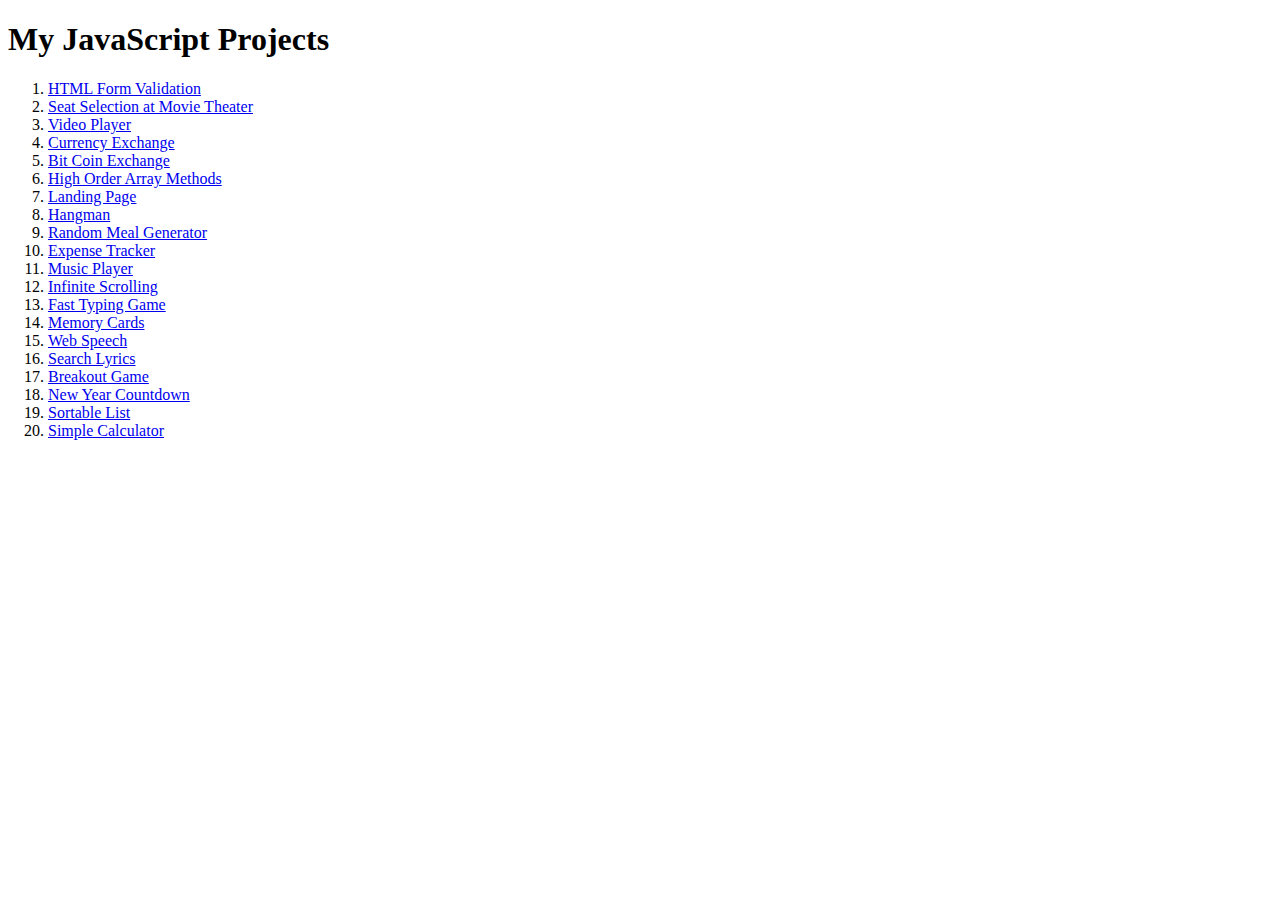
<file: index.html>
<!DOCTYPE html>
<html lang="en">
<head>
    <meta charset="UTF-8">
    <meta name="viewport" content="width=device-width, initial-scale=1.0">
    <title>JavaScript Projects</title>
</head>
<body>
    <h1>My JavaScript Projects</h1>
    <ol>
        <li><a href="/p01/index.html">HTML Form Validation</a></li>
        <li><a href="/p02/index.html">Seat Selection at Movie Theater</a></li>
        <li><a href="/p03/index.html">Video Player</a></li>
        <li><a href="/p04/index.html">Currency Exchange</a></li>
        <li><a href="/p05/index.html">Bit Coin Exchange</a></li>
        <li><a href="/p06/index.html">High Order Array Methods</a></li>
        <li><a href="/p07/index.html">Landing Page</a></li>
        <li><a href="/p08//index.html">Hangman</a></li>
        <li><a href="/p09//index.html">Random Meal Generator</a></li>
        <li><a href="/p10//index.html">Expense Tracker</a></li>
        <li><a href="/p11//index.html">Music Player</a></li>
        <li><a href="/p12//index.html">Infinite Scrolling</a></li>
        <li><a href="/p13//index.html">Fast Typing Game</a></li>
        <li><a href="/p14//index.html">Memory Cards</a></li>
        <li><a href="/p15//index.html">Web Speech</a></li>
        <li><a href="/p16//index.html">Search Lyrics</a></li>
        <li><a href="/p17//index.html">Breakout Game</a></li>
        <li><a href="/p18//index.html">New Year Countdown </a></li>
        <li><a href="/p19//index.html">Sortable List</a></li>
        <li><a href="/p20//index.html">Simple Calculator</a></li>
    </ol>
</body>
</html>
</file>
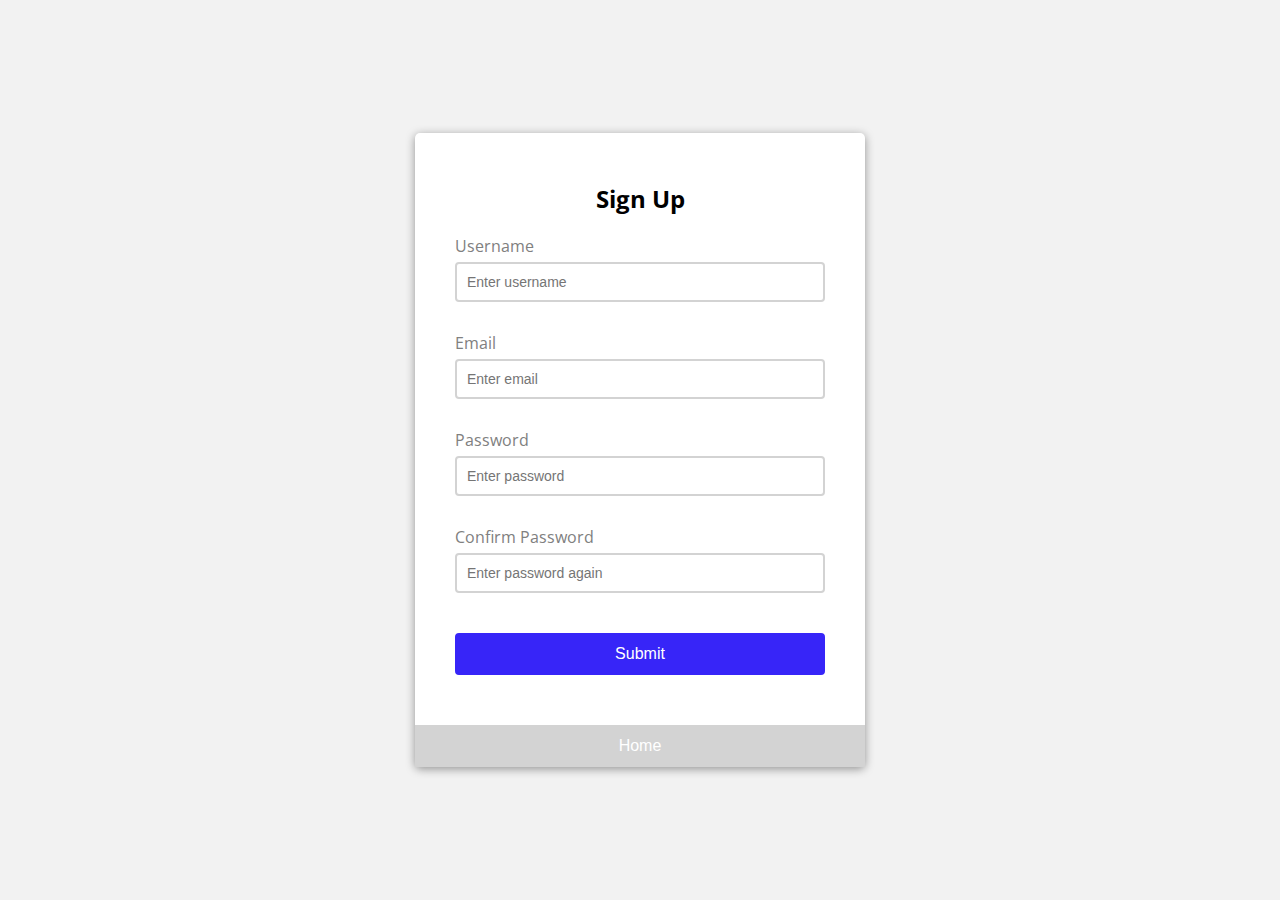
<file: p01/index.html>
<!DOCTYPE html>
<html lang="en">
<head>
    <meta charset="UTF-8">
    <meta name="viewport" content="width=device-width, initial-scale=1.0">
    <link rel="stylesheet" href="style.css">
    <title>HTML Form Validation</title>
</head>
<body>
    <div class="container">
        <form id="form" class="form">
            <h2>Sign Up</h2>
            <div class="form-control">
                <label for="username">Username</label>
                <input type="text" id="username"placeholder="Enter username">
                <small>Error Message</small>
            </div>
            <div class="form-control">
                <label for="email">Email</label>
                <input type="text" id="email"placeholder="Enter email">
                <small>Error Message</small>
            </div>
            <div class="form-control">
                <label for="password">Password</label>
                <input type="password" id="password"placeholder="Enter password">
                <small>Error Message</small>
            </div>
            <div class="form-control">
                <label for="password2">Confirm Password</label>
                <input type="password" id="password2"placeholder="Enter password again">
                <small>Error Message</small>
            </div>
            <button>Submit</button>
        </form>

        <a href="../index.html">
            <button class="home">Home</button>
        </a>    
        
    </div>
    <script src="style.js"></script>
</body>
</html>
</file>
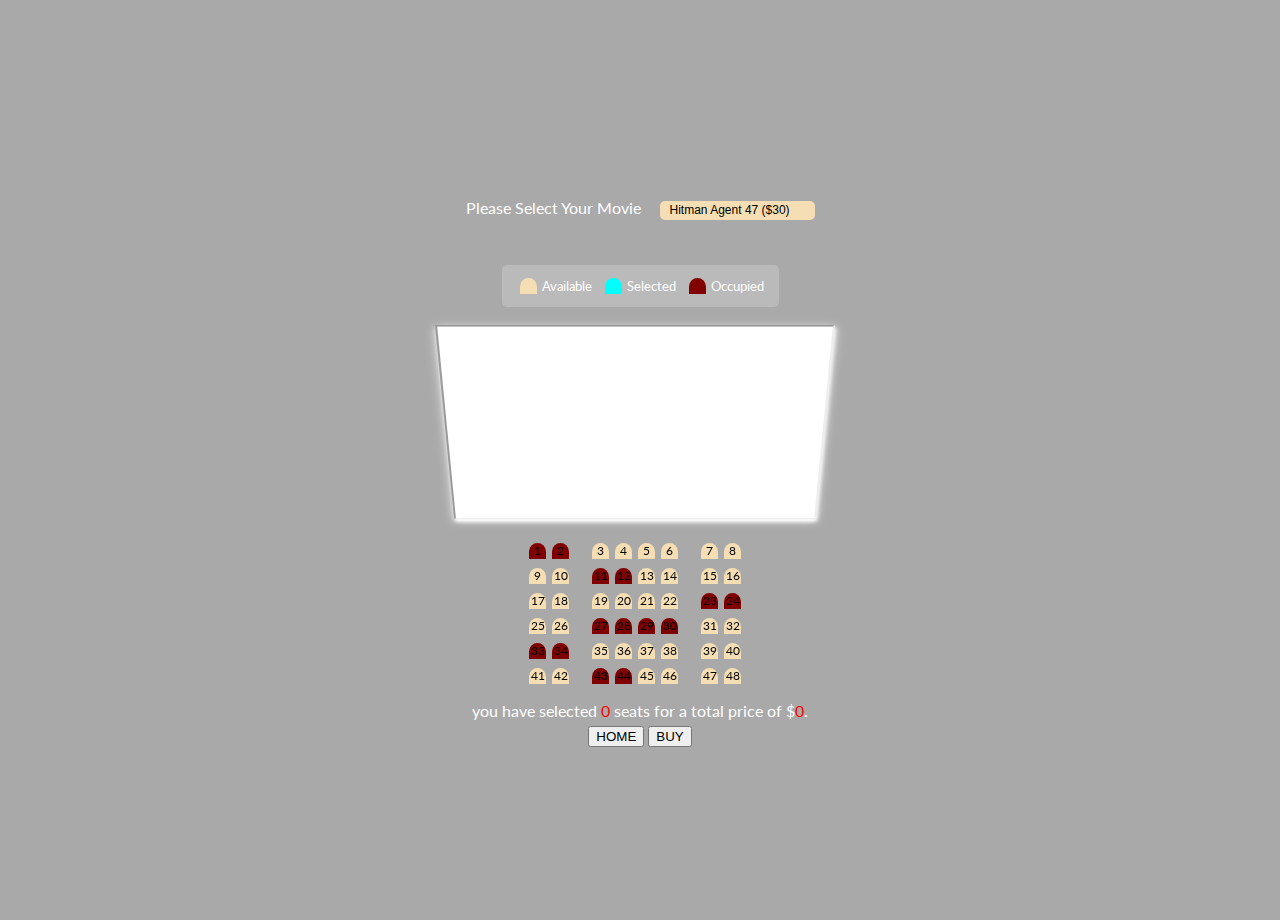
<file: p02/index.html>
<!DOCTYPE html>
<html lang="en">
<head>
    <meta charset="UTF-8">
    <meta name="viewport" content="width=device-width, initial-scale=1.0">
    <link rel="stylesheet" href="style.css">

    <title>Seat Selection</title>

</head>


<body>
    
    
    <div class="movie-container">
        <label>Please Select Your Movie</label>
        <Select id="movie">
            <option value="30">Hitman Agent 47 ($30)</option>
            <option value="30">Rambo Last Blood ($30)</option>
            <option value="15">Escape Plan ($15)</option>
            <option value="20">The Expandables 3 ($20)</option>
            <option value="25">Iron Man ($25)</option>
        </Select>
    </div>

    <ul class="legend">
        <li>
            <div class="seat"></div>
            <small>Available</small>
        </li>

        <li>
            <div class="seat selected"></div>
            <small>Selected</small>
        </li>

        <li>
            <div class="seat occupied"></div>
            <small>Occupied</small>
        </li>
    </ul>

    <div class="container">
        <div class="screen"></div>
        <div class="row">
            <div class="seat occupied">1</div>
            <div class="seat occupied">2</div>
            <div class="seat">3</div>
            <div class="seat">4</div>
            <div class="seat">5</div>
            <div class="seat">6</div>
            <div class="seat">7</div>
            <div class="seat">8</div>
        </div>
        <div class="row">
            <div class="seat">9</div>
            <div class="seat">10</div>
            <div class="seat occupied">11</div>
            <div class="seat occupied">12</div>
            <div class="seat">13</div>
            <div class="seat">14</div>
            <div class="seat">15</div>
            <div class="seat">16</div>
        </div>
        <div class="row">
            <div class="seat">17</div>
            <div class="seat">18</div>
            <div class="seat">19</div>
            <div class="seat">20</div>
            <div class="seat">21</div>
            <div class="seat">22</div>
            <div class="seat occupied">23</div>
            <div class="seat occupied">24</div>
        </div>
        <div class="row">
            <div class="seat">25</div>
            <div class="seat">26</div>
            <div class="seat occupied">27</div>
            <div class="seat occupied">28</div>
            <div class="seat occupied">29</div>
            <div class="seat occupied">30</div>
            <div class="seat">31</div>
            <div class="seat">32</div>
        </div>
        <div class="row">
            <div class="seat occupied">33</div>
            <div class="seat occupied">34</div>
            <div class="seat">35</div>
            <div class="seat">36</div>
            <div class="seat">37</div>
            <div class="seat">38</div>
            <div class="seat">39</div>
            <div class="seat">40</div>
        </div>
        <div class="row">
            <div class="seat">41</div>
            <div class="seat">42</div>
            <div class="seat occupied">43</div>
            <div class="seat occupied">44</div>
            <div class="seat">45</div>
            <div class="seat">46</div>
            <div class="seat">47</div>
            <div class="seat">48</div>
        </div>
    </div>

    <p class="text">
        you have selected <span id="count">0</span> seats for a total price of $<span id="total">0</span>.
    </p>

    <div class="buttons">
        <a href="../index.html"><button id="home">HOME</button></a>
        <button id="buy">BUY</button>
    </div>
    

    <script src="style.js"></script>
</body>
</html>
</file>
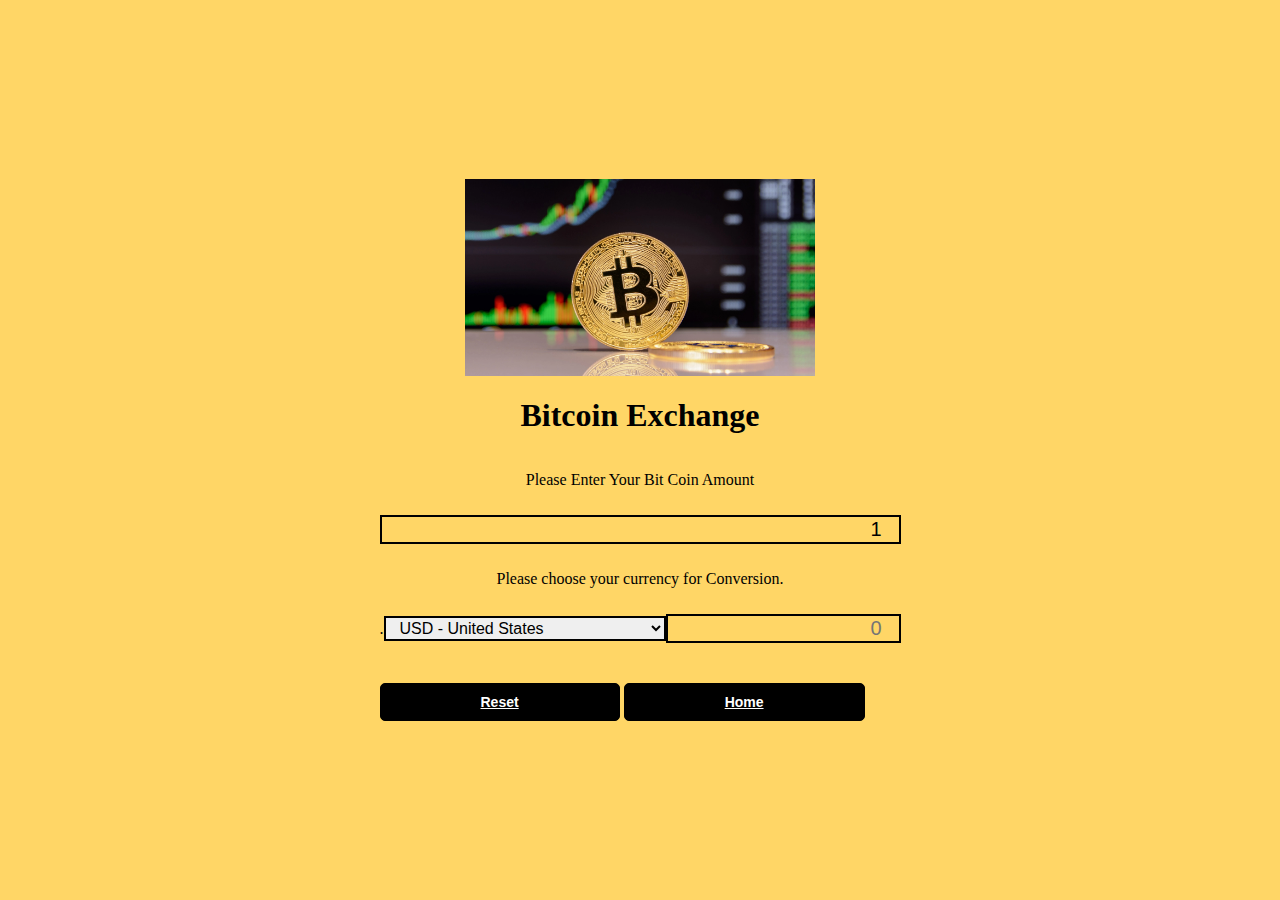
<file: p04(A)/index.html>
<html lang="en">
<head>
    <meta charset="UTF-8">
    <meta name="viewport" content="width=device-width, initial-scale=1.0">
    <title>Bitcoin Exchange Calulator</title>
    <link rel="stylesheet" href="style.css">
</head>
<body>
    <img class='img' src="assets/bitcoin1.jpeg">
    <h1>Bitcoin Exchange</h1>
    <div class="container">
        <div class="rate" id="rate">
            
        </div>

        <p class="bitcoin">Please Enter Your Bit Coin Amount</p>
        <div class="currency">    
            <input type="number" id="amount-one" placeholder="0" value='1'>
        </div>

        <p>Please choose your currency for Conversion.</p>
        <div class="currency">.
            <select id="currency">
                <option value='AED'>AED - United Arab Emirates</option>
                <option value='ARS'>ARS - Argentina</option>
                <option value='AUD'>AUD - Australia</option>
                <option value='BGN'>BGN - Bulgaria</option>
                <option value='BRL'>BRL - Brazil</option>
                <option value='BSD'>BSD - Bahamas</option>
                <option value='CAD'>CAD - Canada</option>
                <option value='CHF'>CHF - Switzerland</option>
                <option value='CLP'>CLP - Chile</option>
                <option value='CNY'>CNY - China</option>
                <option value='COP'>COP - Colombia</option>
                <option value='CZK'>CZK - Czech Republic</option>
                <option value='DKK'>DKK - Denmark</option>
                <option value='DOP'>DOP - Dominican Republic</option>
                <option value='EGP'>EGP - Egypt</option>
                <option value='EUR'>EUR - Germany</option>
                <option value='EUR'>EUR - Austria</option>
                <option value='EUR'>EUR - Belgium</option>
                <option value='EUR'>EUR - Cyprus</option>
                <option value='EUR'>EUR - Estonia</option>
                <option value='EUR'>EUR - Finland</option>
                <option value='EUR'>EUR - France</option>
                <option value='EUR'>EUR - Greece</option>
                <option value='EUR'>EUR - Ireland</option>
                <option value='EUR'>EUR - Italy</option>
                <option value='EUR'>EUR - Latvia</option>
                <option value='EUR'>EUR - Lithuania</option>
                <option value='EUR'>EUR - Luxembourg</option>
                <option value='EUR'>EUR - Malta</option>
                <option value='EUR'>EUR - Netherlands</option>
                <option value='EUR'>EUR - Portugal</option>
                <option value='EUR'>EUR - Slovakia</option>
                <option value='EUR'>EUR - Slovenia</option>
                <option value='EUR'>EUR - Spain</option>
                <option value='FJD'>FJD - Fiji</option>
                <option value='GBP'>GBP - United Kingdom</option>
                <option value='GTQ'>GTQ - Guatemala</option>
                <option value='HKD'>HKD - Hong Kong</option>
                <option value='HRK'>HRK - Croatia</option>
                <option value='HUF'>HUF - Hungary</option>
                <option value='IDR'>IDR - Indonesia</option>
                <option value='ILS'>ILS - Israel</option>
                <option value='INR'>INR - India</option>
                <option value='ISK'>ISK - Iceland</option>
                <option value='JPY'>JPY - Japan</option>
                <option value='KRW'>KRW - South Korea</option>
                <option value='KZT'>KZT - Kazakhstan</option>
                <option value='MVR'>MVR - Maldives</option>
                <option value='MXN'>MXN - Mexico</option>
                <option value='MYR'>MYR - Malaysia</option>
                <option value='NOK'>NOK - Norway</option>
                <option value='NZD'>NZD - New Zealand</option>
                <option value='PAB'>PAB - Panama</option>
                <option value='PEN'>PEN - Peru</option>
                <option value='PHP'>PHP - Philippines</option>
                <option value='PKR'>PKR - Pakistan</option>
                <option value='PLN'>PLN - Poland</option>
                <option value='PYG'>PYG - Paraguay</option>
                <option value='RON'>RON - Romania</option>
                <option value='RUB'>RUB - Russia</option>
                <option value='SAR'>SAR - Saudi Arabia</option>
                <option value='SEK'>SEK - Sweden</option>
                <option value='SGD'>SGD - Singapore</option>
                <option value='THB'>THB - Thailand</option>
                <option value='TRY'>TRY - Turkey</option>
                <option value='TWD'>TWD - Taiwan</option>
                <option value='UAH'>UAH - Ukraine</option>
                <option value='USD' selected>USD - United States</option>
                <option value='UYU'>UYU - Uruguay</option>
                <option value='ZAR'>ZAR - South Africa</option>
            </select>
            <input type="number" id="amount-two" placeholder="0">
        </div>
        <div class="reset-Container">
            <button id="button">Reset</button>
            <a href="../index.html"><button id="button">Home</button></a>
        </div>
    </div>


    <script src="script.js"></script>
</body>
</html>
</file>
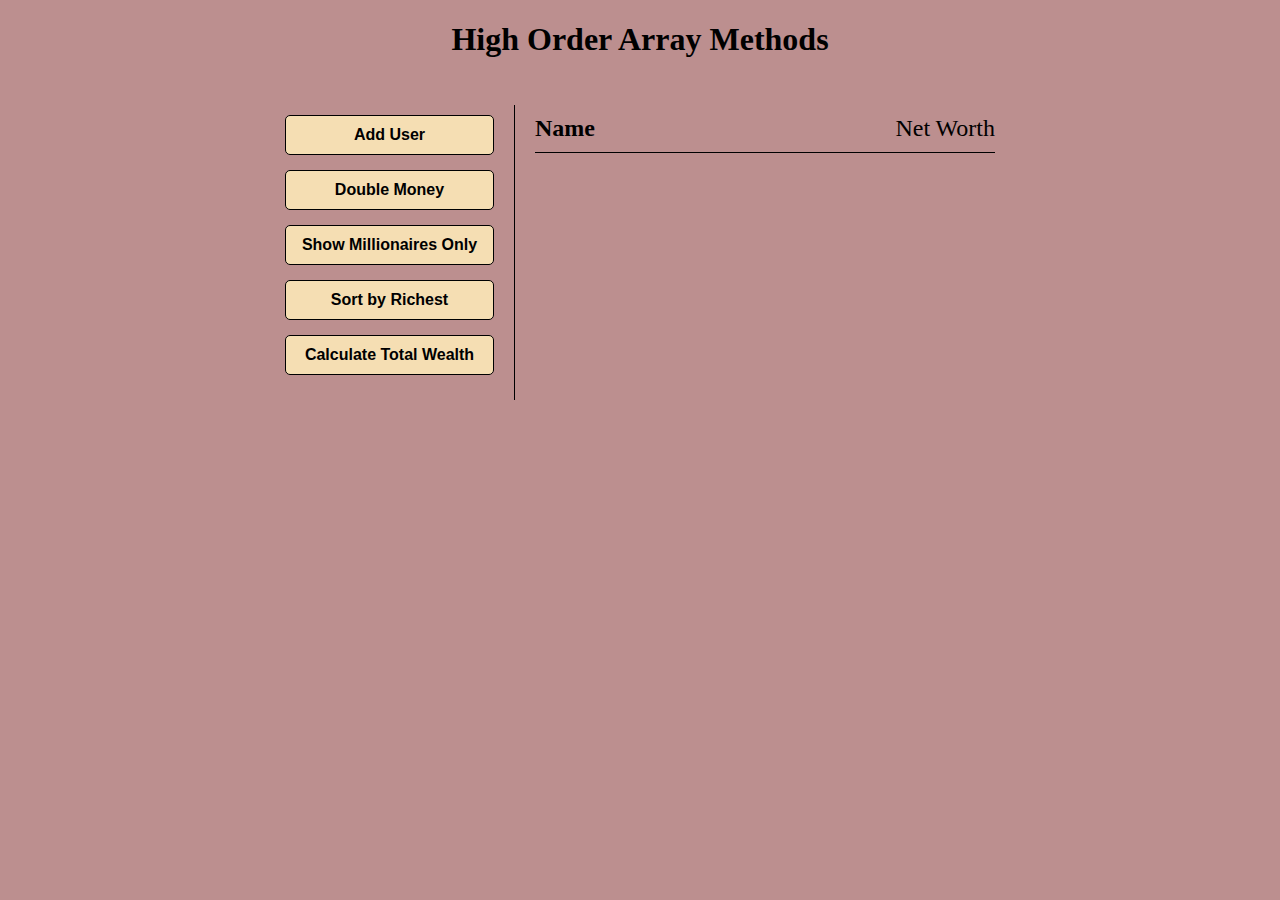
<file: p06/index.html>
<!DOCTYPE html>
<html lang="en">
<head>
    <meta charset="UTF-8">
    <meta name="viewport" content="width=device-width, initial-scale=1.0">
    <title>High Order Array Methods</title>
    <link rel="stylesheet" href="style.css">
</head>
<body>
    <h1>High Order Array Methods</h1>
    <div class="container">
        <aside>
            <button id="add-user">Add User</button>
            <button id="double">Double Money</button>
            <button id="show-millionaires">Show Millionaires Only</button>
            <button id="sort">Sort by Richest</button>
            <button id="calculate-total">Calculate Total Wealth</button>
        </aside>
        <main id="main">
            <h2><strong>Name</strong> Net Worth</h2>
        </main>
    </div>


    <script src="script.js"></script>
</body>
</html>
</file>
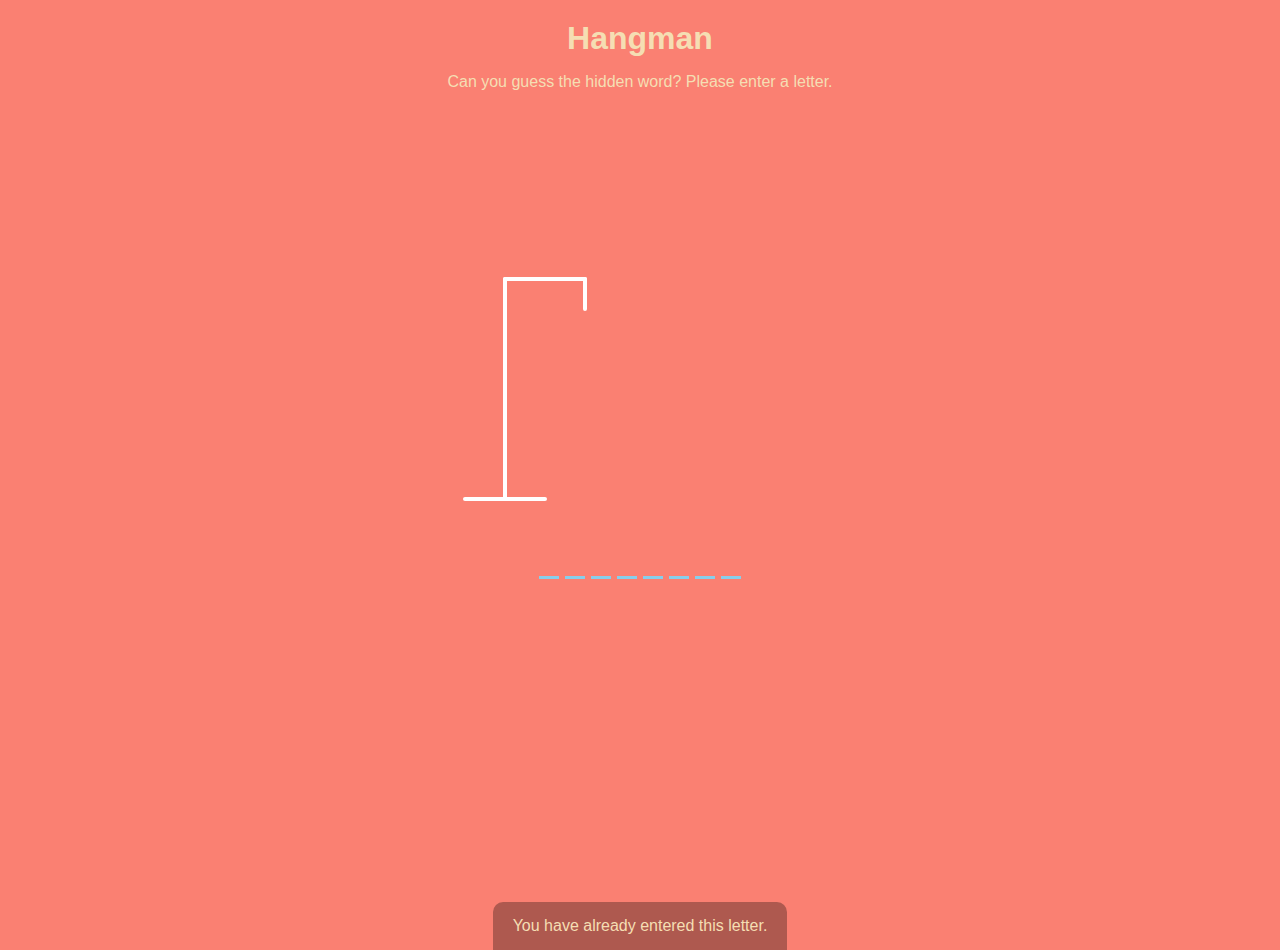
<file: p08/index.html>
<!DOCTYPE html>
<html lang="en">
<head>
    <meta charset="UTF-8">
    <meta name="viewport" content="width=device-width, initial-scale=1.0">
    <title>Hangman Game</title>
    <link rel="stylesheet" href="style.css">
</head>
<body>
    <h1>Hangman</h1>
    <p>Can you guess the hidden word? Please enter a letter.</p>

    <div class="game-container">
        <svg height="250px" width="200px" class="figure-container">
            <!-- Platform -->
            <line x1="60" y1="20" x2="140" y2="20"/>
            <line x1="140" y1="20" x2="140" y2="50"/>
            <line x1="60" y1="20" x2="60" y2="240"/>
            <line x1="20" y1="240" x2="100" y2="240"/>
            <!-- Head of Hangman -->
            <circle cx="140" cy="70" r="20" class="hangman-part" />
            <!-- Body of Hangman -->
            <line x1="140" y1="90" x2="140" y2="150" class="hangman-part" />
            <!-- Arms of Hangman -->
            <line x1="140" y1="120" x2="120" y2="100" class="hangman-part" />
            <line x1="140" y1="120" x2="160" y2="100" class="hangman-part" />
            <!-- Legs of Hangman -->
            <line x1="140" y1="150" x2="120" y2="180" class="hangman-part" />
            <line x1="140" y1="150" x2="160" y2="180" class="hangman-part" />
        </svg>

        <div class="wrong-letters" id="wrong-letters"></div>

        <div class="word" id="word"></div>

        <!-- Container for Popup message: Win or Lose -->
        <div class="popup-container" id="popup-container">
            <div class="popup">
                <h2 id="win-lose"></h2>
                <button id="restart">
                    Restart Game
                </button>
            </div>
        </div>


    </div>

    <!-- Container for Sliding Notification:Repeat Letter Input -->
    <div class="slider-container" id="slider-container">
        <p>You have already entered this letter.</p>
    </div>
  




    <script src="script.js"></script>
    
</body>
</html>
</file>
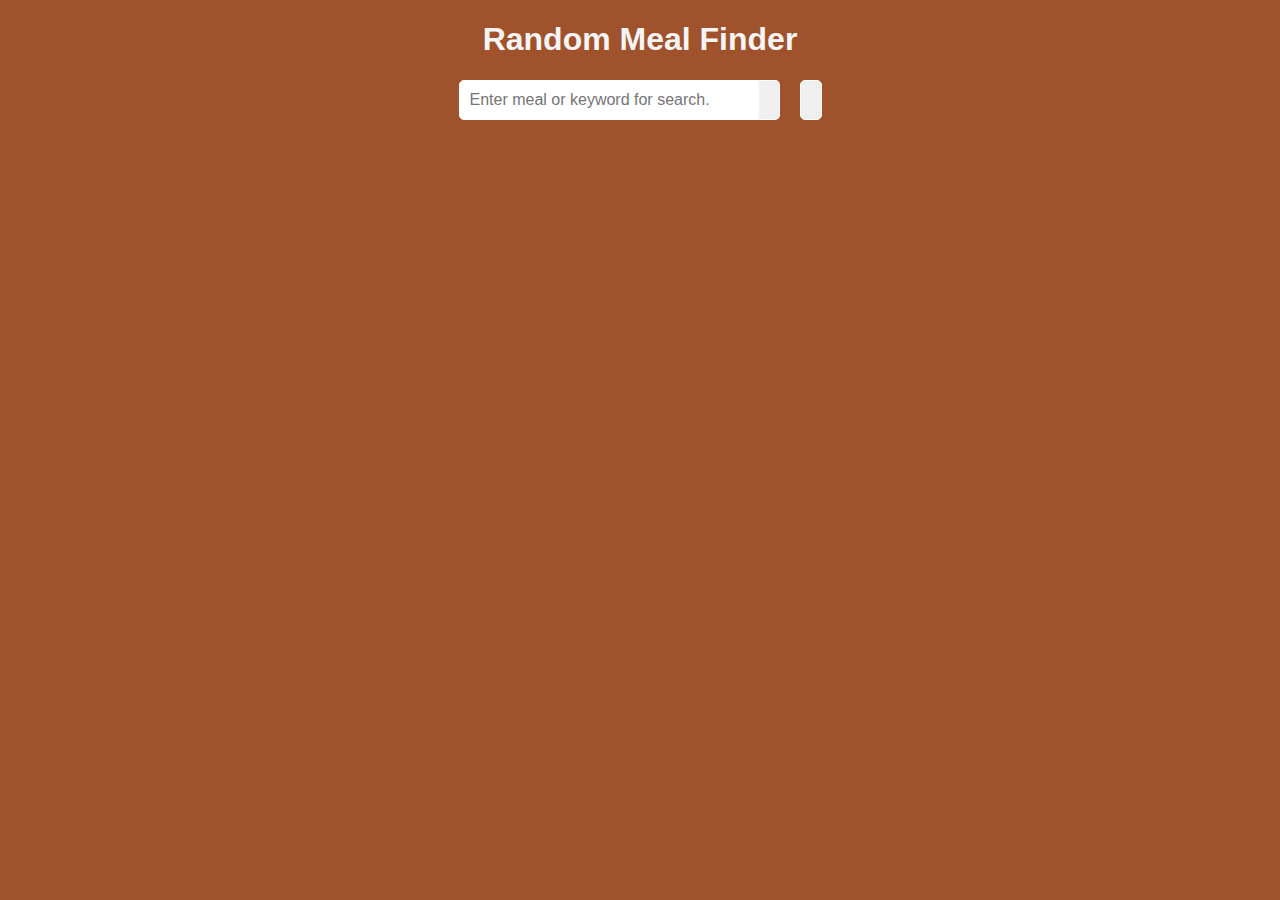
<file: p09/index.html>
<!DOCTYPE html>
<html lang="en">
<head>
    <meta charset="UTF-8">
    <meta name="viewport" content="width=device-width, initial-scale=1.0">
    <link rel="stylesheet" href="style.css">
    <link rel="stylesheet" href="https://cdnjs.cloudflare.com/ajax/libs/font-awesome/5.15.1/css/all.min.css" integrity="sha512-+4zCK9k+qNFUR5X+cKL9EIR+ZOhtIloNl9GIKS57V1MyNsYpYcUrUeQc9vNfzsWfV28IaLL3i96P9sdNyeRssA==" crossorigin="anonymous" />
    <title>Random Meal Finder</title>
    
</head>
<body>
    <div class="container">
        <h1>Random Meal Finder</h1>
        
        <!--The Search Form-->
        <div class="flex">
            <form class="flex" id="submit">
                <input type="text" id="search" placeholder="Enter meal or keyword for search.">
                <button class="search-btn" type="submit">
                    <i class="fas fa-search"></i>
                </button>
            </form>
            <button class="random-btn" id="random">
                <i class="fas fa-random"></i>
            </button>
        </div>

        <!--Result Heading-->
        <div id="result-heading"></div>

        <!--Container div for all means from API search-->
        <div class="meals" id="meals"></div>

        <!--To display additional information for a selected meal-->
        <div id="selected-meal"></div>
    </div>
    
    <script src="script.js"></script>
</body>
</html>
</file>
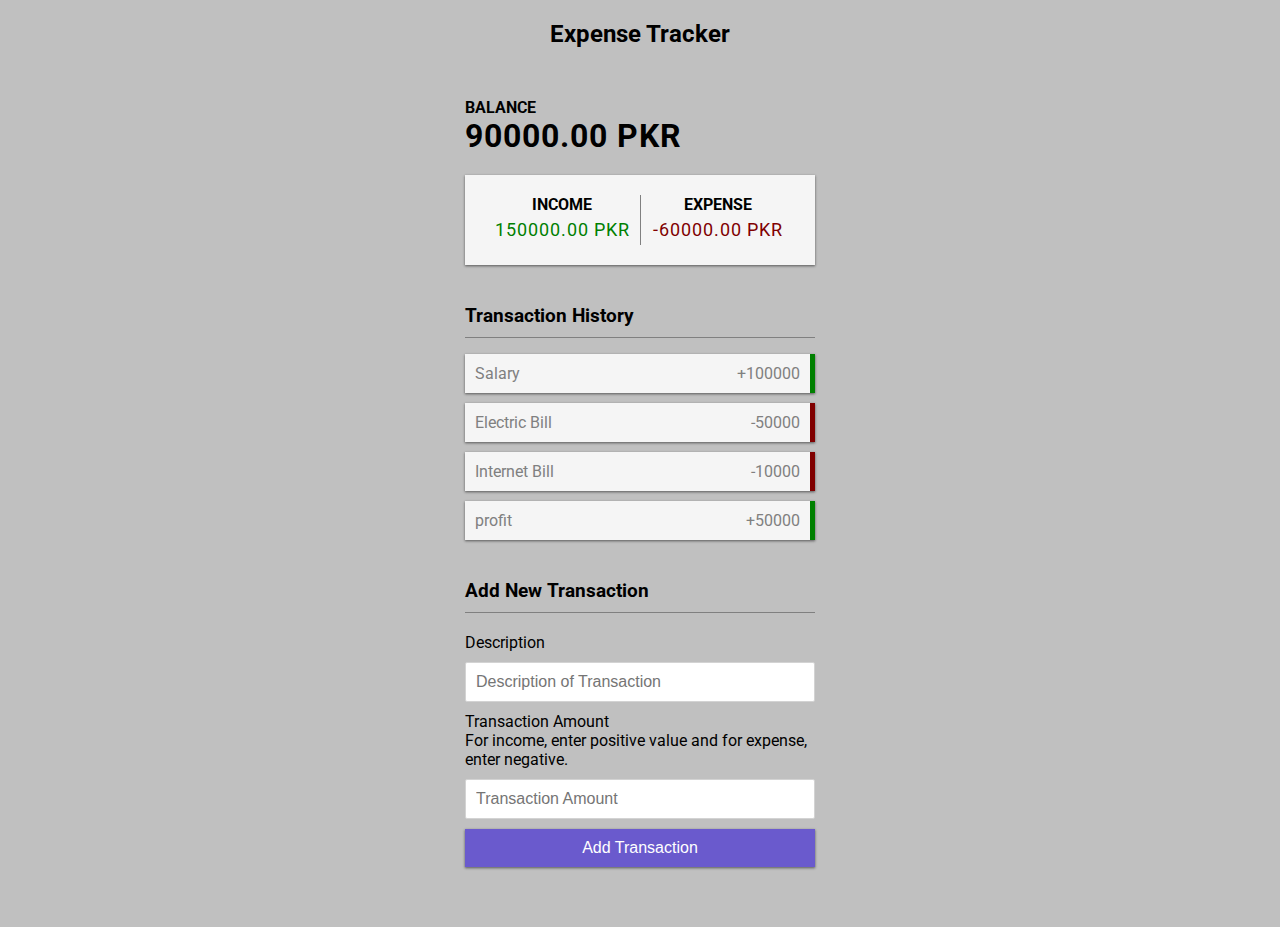
<file: p10/index.html>
<!DOCTYPE html>
<html lang="en">
<head>
    <meta charset="UTF-8">
    <meta name="viewport" content="width=device-width, initial-scale=1.0">
    <link rel="stylesheet" href="style.css">
    <title>Expense Tracker</title>
</head>
<body>
    <h2>Expense Tracker</h2>
    <div class="container">
        <!-- Balance -->
        <h4>Balance </h4>
        <h1 id="balance">0.00 PKR</h1>

        <!-- Income and Expense Summary-->
        <div class="income-expense-container">
            <div>
                <h4>Income</h4>
                <p class="money plus" id="money-plus">+0.00 PKR</p>
            </div>
            <div>
                <h4>Expense</h4>
                <p class="money minus" id="money-minus">-0.00 PKR</p>
            </div>
        </div>

        <!-- Transaction History -->
        <h3>Transaction History</h3>
        <ul class="list" id="list"></ul>

        <!-- Form to Add New Transaction -->
        <h3>Add New Transaction</h3>
        <form id="form">
            <div class="form-control">
                <label for="description">Description</label>
                <input type="text" id="description" placeholder="Description of Transaction" >
            </div>
            <div class="form-control">
                <label for="amount">
                    Transaction Amount<br />
                    For income, enter positive value and for expense, enter negative.
                </label>
                <input type="number" id="amount" placeholder="Transaction Amount">
            </div>
            <button class="btn">Add Transaction</button>
        </form>



    </div>
    


    <script src="script.js"></script>
</body>
</html>
</file>
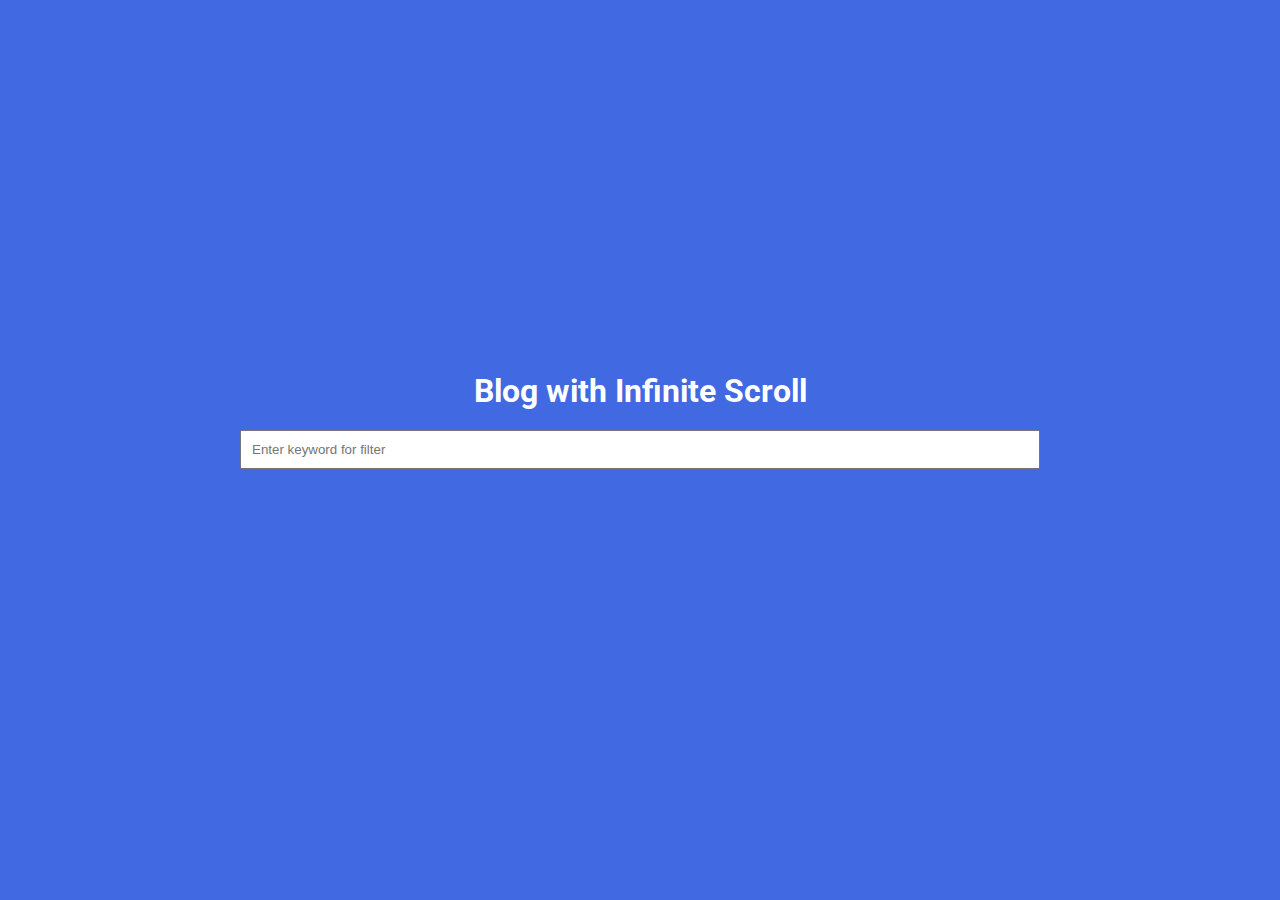
<file: p11/index.html>
<!DOCTYPE html>
<html lang="en">
<head>
    <meta charset="UTF-8">
    <meta name="viewport" content="width=device-width, initial-scale=1.0">
    <link rel="stylesheet" href="style.css">
    <title>Infinite Scroll</title>
</head>
<body>
    <h1>Blog with Infinite Scroll</h1>

    <!-- Input field for filtering fetched posts -->
    <div class="filter-container">
        <input type="text" class="filter" id="filter" placeholder="Enter keyword for filter">
    </div>

    <!-- This container will hold all posts fetched from API -->
    <div id="post-container"></div>

    <div class="loader" id="loader">
        <div class="circle"></div>
        <div class="circle"></div>
        <div class="circle"></div>
    </div>
    
    <script src="script.js"></script>
</body>
</html>
</file>
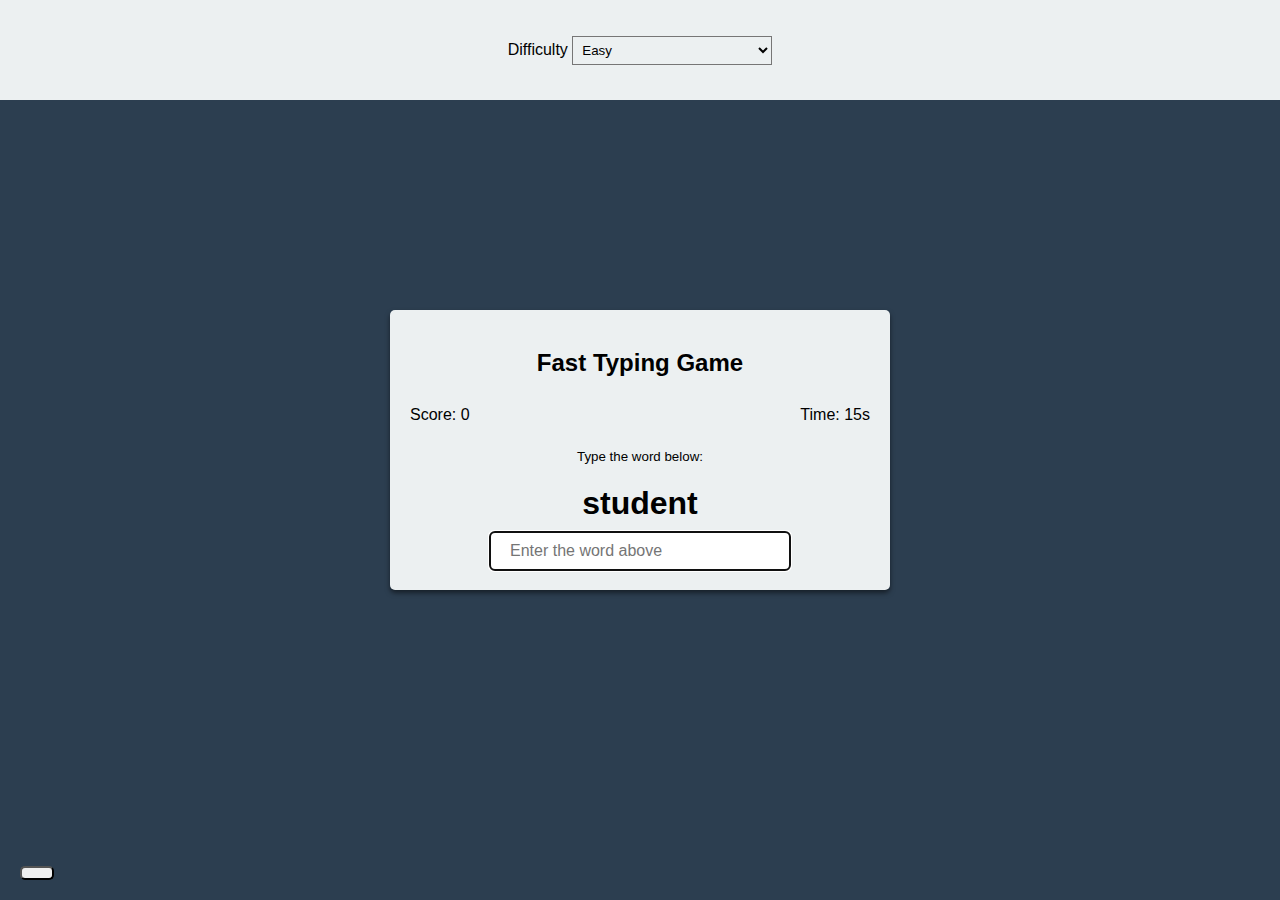
<file: p13/index.html>
<!DOCTYPE html>
<html lang="en">
<head>
    <meta charset="UTF-8">
    <meta name="viewport" content="width=device-width, initial-scale=1.0">
    <link rel="stylesheet" href="style.css">
    <link rel="stylesheet" href="https://cdnjs.cloudflare.com/ajax/libs/font-awesome/5.15.1/css/all.min.css" integrity="sha512-+4zCK9k+qNFUR5X+cKL9EIR+ZOhtIloNl9GIKS57V1MyNsYpYcUrUeQc9vNfzsWfV28IaLL3i96P9sdNyeRssA==" crossorigin="anonymous" />
    <title>Fast Typing Game</title>
</head>
<body>
    <button class="settings-btn" id="settings-btn">
        <i class="fas fa-cog"></i>
    </button>

    <div class="settings" id="settings">
        <form id="settings-form">
            <div>
                <label for="difficulty">Difficulty</label>
                <select id="difficulty">
                    <option value="easy">Easy</option>
                    <option value="medium">Medium</option>
                    <option value="hard">Hard</option>
                </select>
            </div>
        </form>
    </div>

    <div class="container">
        <h2>Fast Typing Game</h2>
        <small>Type the word below:</small>

        <h1 id="word">Axiom</h1>

        <input type="text" id="text" autocomplete="off" placeholder="Enter the word above">

        <p class="time-container">
            Time: <span id="time">15s</span>
        </p>

        <p class="score-container">
            Score: <span id="score">0</span>
        </p>
    </div>

    <div class="end-game-container" id="end-game-container"></div>
    
    <script src="script.js"></script>
</body>
</html>
</file>
<file: p01/style.css>
@import url('https://fonts.googleapis.com/css2?family=Open+Sans&display=swap');

:root {
    --success-color: limegreen;
    --error-color: orangered;
}

* {
    box-sizing: border-box;
}

body {
    background-color: hsla(0, 0%, 50%, 0.1);
    font-family: 'Open Sans', sans-serif;
    display: flex;
    align-items: center;
    justify-content: center;
    min-height: 100vh;
    margin: 0;
}

.container {
    background-color: white;
    border-radius: 5px;
    box-shadow: 0 2px 10px rgba(0,0,0,0.4);
    width: 450px;
}

h2 {
    text-align: center;
    margin-bottom: 20px;
}

.form {
    padding: 30px 40px;
}

.form-control {
    margin-bottom: 10px;
    padding-bottom: 20px;
    position: relative;
}

.form-control label {
    color: gray;
    display: block;
    margin-bottom: 5px;
}

.form-control input {
    border: 2px solid lightgray;
    border-radius: 4px;
    display: block;
    width: 100%;
    padding: 10px;
    font-size: 14px;
}

.form-control input:focus {
    outline: 0;
    border-color: gray;
}

.form-control.success input {
    border-color: var(--success-color);
}

.form-control.error input {
    border-color: var(--error-color);
}

.form-control small {
    color: var(--error-color);
    position: absolute;
    bottom: 0;
    left: 0;
    visibility: hidden;
}

.form-control.error small {
    visibility: visible;
}

.form button {
    cursor: pointer;
    background-color: #3725f8;
    border: 2px solid #3725f8;
    border-radius: 4px;
    color: white;
    display: block;
    font-size: 16px;
    padding: 10px;
    margin-top: 20px;
    width: 100%;
}

button.home {
    cursor: pointer;
    background-color: lightgray;
    border: 2px solid lightgray;
    color: white;
    display: block;
    font-size: 16px;
    padding: 10px;
    margin-top: 20px;
    width: 100%;
}

a {
    text-decoration: none;
}

.nav {
    display: block;
}
</file>
<file: p02/style.css>
@import url('https://fonts.googleapis.com/css2?family=Lato&display=swap');

*{
    box-sizing: border-box;
    justify-content: center;
    align-items: center;
    margin: 0px;
}


body{
    background-color: darkgray;
    display: flex;
    flex-direction: column;
    align-items: center;
    justify-content: center;
    height: 100vh;
    font-family: 'Lato', sans-serif;
    margin: 10px;
    color:white;
}

.movie-container{
    margin: 25px 0;
    margin-top: px;
    margin-bottom: 10px;
}

.movie-container select {
    background-color: wheat;
    border-radius: 5px;
    border: 10px;
    font-size: 12px;
    margin-left: 15px;
    padding: 2.5px 10px 2.5px 10px;
    appearance: none;
    -moz-appearance: none;
    -webkit-appearance: none;
}


.seat {
    background-color:wheat;
    height: 16px;
    justify-content: center;
    perspective: 500;
    text-align: center;
    font-size: 12px;
    color: black;
    width: 17px;
    margin: 3px;
    border-top-left-radius: 10px;
    border-top-right-radius: 10px;
}

.row {
    display: flex;
    justify-content: center;
    margin-top: 3px;
}

.seat.selected {
    background-color: aqua;
}

.seat.occupied {
    background-color: maroon
}

.seat:nth-of-type(2) {
    margin-right: 20px;
}

.seat:nth-last-of-type(2) {
    margin-left: 20px;
}

.seat:not(.occupied):hover {
    cursor: pointer;
    transform: scale(1.2);
}

.legend .seat:not(.occupied):hover {
    cursor: default;
    transform: scale(1);
}

.legend {
    background-color: rgba(255, 255, 255, 0.2);
    padding: 5px 10px;
    border-radius: 5px;
    list-style-type: none;
    display: flex;
    justify-content: space-between;
    margin: 35px;
    }

    .legend li {
        display: flex;
        align-items: center;
        justify-content: center;
        margin: 5px;
    }
    .legend li small {
        margin-left: 2px;
    }

    .screen {
        background-color: white;
        height: 240px;
        width: 380px;
        margin: -10px;
        justify-content: center;
        transform: rotateX(-39deg);
        box-shadow: 0 3px 10px rgba(255, 255, 255, 0.8);        
    }

    .container {
        perspective: 1500px;
        margin-bottom: -1px;
        margin-left: -10px;
        margin-top: -25px;
    }
   

   p.text {
        margin: 5px 0;
        margin-top: 15px;
    }

    p.text span {
        color:red;
    }
    .screen iframe {
        height: 240px;
        width: 380px;
        margin-right: 100px;
        box-shadow: 1px 3px 4px white;
        margin-bottom: 50px;
    }
</file>
<file: p04(A)/style.css>
* {
    box-sizing: border-box;
}

body {
    background-color:rgba(255, 214, 102, 1);
    font-family: Georgia, 'Times New Roman', Times, serif;
    display: flex;
    flex-direction: column;
    align-items: center;
    justify-content: center;
    height: 100vh;
    margin: 0;
    padding: 20px;
}

h1 {
    color:black;
    text-align: center;
}

p {
    color:black;
    text-align: center;
}

.img{
    width: 350px
}

.img:hover {
    transform: scale(1.1);
}

#amount-one {
    width: 100%;
    border: 2px solid black;
}
.currency {
    padding: 10px 0px;
    display: flex;
    align-items: center;
    justify-content: space-between;
}

.currency select {
    padding: 1px 10px;
    border: 2px solid black;
    font-size: 16px;
    width: 60%;
}

.currency input {
    border: 2px solid black;
    background: transparent;
    color: black;
    font-size: 20px;
    text-align: right;
    width: 50%;
}

select:focus, input:focus, button:focus {
    outline: 0;
}

#button {
    background: black;
    color: white;
    cursor: pointer;
    border-radius: 5px;
    font-size: 14px;
    font-weight: bold;
    text-decoration: underline;
    padding: 10px 100px;
    border: 1px solid black;
    margin-top: 30px;
    
}

.rate {
    color: white;
    font-size: 22px;
    padding: 0 10px;
    text-align: center;
    justify-content: center;
    font-weight: bold;
}
</file>
<file: p06/style.css>
* {
    box-sizing: border-box;
}

body {
    background: rosybrown;
    font-family: 'Times New Roman', Times, serif;
    display: flex;
    flex-direction: column;
    align-items: center;
    min-height: 100vh;
    margin: 0;
}

.container {
    display: flex;
    padding: 25px;
    margin: 0 auto;
    width: 800px;
    max-width: 100%;
}

aside {
    padding: 10px 20px;
    width: 250px;
    border-right: 1px solid black;
}

button {
    cursor: pointer;
    background-color: wheat;
    border: 1px solid black;
    border-radius: 5px;
    display: block;
    width: 100%;
    padding: 10px;
    margin-bottom: 15px;
    font-weight: bold;
    font-size: 16px;
}

main {
    flex: 1;
    padding: 10px 20px ;
}

h2 {
    border-bottom: 1px solid black;
    padding-bottom: 10px;
    display: flex;
    justify-content: space-between;
    font-weight: 400;
    margin: 0 0 25px;

}

h3 {
    background-color: white;
    border-bottom: 1px solid black;
    padding: 10px;
    display: flex;
    justify-content: space-between;
    font-weight: 400;
    margin: 20px 0 0;
}

.name {
    display: flex;
    justify-content: space-between;
    font-size: 18px;
    margin-bottom: 10px;
}
</file>
<file: p08/style.css>
* {
    box-sizing: border-box;
}

body {
    background-color: salmon;
    color: wheat;
    font-family: Arial, Helvetica, sans-serif;
    display: flex;
    flex-direction: column;
    align-items: center;
    height: 80vh;
    margin: 0;
}

h1 {
    margin: 20px 0 0;
}

.game-container {
    padding: 20px 30px;
    position: relative;
    margin: auto;
    width: 450px;
    height: 350px;
}

.wrong-letters {
    position: absolute;
    top: 20px;
    right: 20px;
    display: flex;
    flex-direction: column;
    text-align: right;
}

.wrong-letters p {
    margin: 0 0 5px;
}

.wrong-letters span {
    font-size: 24px;
}

.word {
    display: flex;
    position: absolute;
    bottom: 10px;
    left: 50%;
    transform: translateX(-50%);
}

.letter {
    border-bottom: 3px solid skyblue;
    display: inline-flex;
    font-size: 36px;
    align-items: center;
    justify-content: center;
    margin: 0 3px;
    width: 20px;
    height: 50px;
}

.figure-container {
    stroke: white;
    stroke-width: 4px;
    stroke-linecap: round;
    fill: transparent;
}

.hangman-part {
    display: none;
}

.popup-container {
    background-color: rgba(0,0,0,0.3);
    position: fixed;
    top: 0;
    bottom: 0;
    left: 0;
    right: 0;
    display: flex;
    align-items: center;
    justify-content: center;
    display: none; 
}

.popup {
    background-color: lightcoral;
    border-radius: 5px;
    padding: 30px;
    text-align: center;
}

.popup h2{
    color: black;
}

.popup button {
    cursor: pointer;
    background-color: white;
    border: 0;
    margin: 20px;
    padding: 10px 20px;
    font-size: 18px;
    border-radius: 5px;
}

.popup button:focus {
    outline: 0;
}

.popup button:active {
    transform: scale(0.95);
}

.slider-container {
    background-color: rgba(0,0,0,0.3);
    border-radius: 10px 10px 0 0;
    padding: 15px 20px;
    position: absolute;
    bottom: -50px;
    transition: tranform 0.5s ease-in-out;
}

.slider-container p {
    margin: 0;
}

.slider-container.show {
    transform: translateY(-50px);
}
</file>
<file: p09/style.css>
* {
    box-sizing: border-box;
}

body {
    background-color: sienna;
    color: whitesmoke;
    font-family: Arial, Helvetica, sans-serif;
    margin: 0;
}

.container {
    margin: auto;
    max-width: 800px;
    display: flex;
    flex-direction: column;
    align-items: center;
    justify-content: center;
    text-align: center;
}

.flex {
    display: flex;
}

input,button {
    border: 1px solid white;
    border-top-left-radius: 5px;
    border-bottom-left-radius: 5px;
    font-size: 16px;
    padding: 10px 10px;
    margin: 0;
}

input[type='text'] {
    width: 300px;
}

.search-btn {
    cursor: pointer;
    border-left: 0;
    border-radius: 0;
    border-top-right-radius: 5px;
    border-bottom-right-radius: 5px;
}

.random-btn {
    cursor: pointer;
    margin-left: 20px;
    border-top-right-radius: 5px;
    border-bottom-right-radius: 5px;
}

.meals {
    display: grid;
    grid-template-columns: repeat(4, 1fr);
    grid-gap: 20px;
    margin-top: 20px;
}

.meal {
    cursor: pointer;
    position: relative;
    width: 180px;
    height: 180px;
    text-align: center;
}

.meal img {
    width: 100%;
    height: 100%;
    border: 4px solid whitesmoke ;
    border-radius: 8px;
}

.meal-info {
    position: absolute;
    top: 0;
    left: 0;
    height: 100%;
    width: 100%;
    background: rgba(0,0,0,0.7);
    display: flex;
    align-items: center;
    justify-content: center;
    opacity: 0;
    transition: opacity 0.5s ease-in;
}

.meal:hover .meal-info {
    opacity: 1;
}

@media (max-width:500px) {
    input[type='text'] {
        width: 100px;
    }
}
</file>
<file: p10/style.css>
@import url('https://fonts.googleapis.com/css2?family=Roboto&display=swap');

:root {
    --box-shadow: 0 1px 3px rgba(0,0,0,0.3), 0 1px 2px rgba(0,0,0,0.3);
    --plus: green;
    --minus: maroon;
}

* {
    box-sizing: border-box;
}

body {
    background-color: silver;
    display: flex;
    flex-direction: column;
    align-items: center;
    justify-content: center;
    min-height: 100vh;
    margin: 0;
    font-family: 'Roboto', sans-serif;
}

.container {
    width: 350px;
    margin: 30px auto;
}

h1 {
    margin: 0;
    letter-spacing: 1px;
}

h3 {
    border-bottom: 1px solid gray;
    padding-bottom: 10px;
    margin: 40px 0 10px;
}

h4 {
    margin: 0;
    text-transform: uppercase;
}

.income-expense-container {
    background-color: whitesmoke;
    padding: 20px;
    display: flex;
    justify-content: space-between;
    margin: 20px 0;
    box-shadow: var(--box-shadow);
}

.income-expense-container > div {
    flex: 1;
    text-align: center;
}

.income-expense-container > div:first-of-type {
    border-right: 1px solid gray;
}

.money {
    font-size: 18px;
    letter-spacing: 1px;
    margin: 5px 0;
}

.money.plus {
    color: var(--plus);
}

.money.minus {
    color: var(--minus);
}

.list {
    list-style-type: none;
    padding: 0;
    margin-bottom: 40px;
}

.list li {
    background-color: whitesmoke;
    box-shadow: var(--box-shadow);
    color: gray;
    display: flex;
    justify-content: space-between;
    position: relative;
    padding: 10px;
    margin: 10px 0;
}

.list li.plus {
    border-right: 5px solid var(--plus);
}

.list li.minus {
    border-right: 5px solid var(--minus);
}

.delete-btn {
    background-color: var(--minus);
    border: 0;
    color: whitesmoke;
    padding: 2px 5px;
    position:absolute;
    top: 50%;
    left: 0;
    transform: translate(-150%, -50%);
    opacity: 0;
    transition: opacity 0.5s ease;
}

.list li:hover .delete-btn {
    opacity: 1;
}

label {
    display: inline-block;
    margin: 10px 0;
}

input {
    border: 1px solid lightgray;
    border-radius: 2px;
    display: block;
    font-size: 16px;
    padding: 10px;
    width: 100%;
}

.btn {
    background-color: slateblue;
    box-shadow: var(--box-shadow);
    color: white;
    border: 0;
    display: block;
    font-size: 16px;
    margin: 10px 0 30px;
    width: 100%;
    padding: 10px;
}
</file>
<file: p11/style.css>
@import url('https://fonts.googleapis.com/css2?family=Roboto&display=swap');

* {
    box-sizing: border-box;
}

body {
    background-color: royalblue;
    color: white;
    font-family: 'Roboto', sans-serif;
    display: flex;
    flex-direction: column;
    align-items: center;
    justify-content: center;
    min-height: 100vh;
    margin: 0;
    padding-bottom: 100px;
}

h1 {
    margin: 40px 0 0;
    text-align: center;
}

.filter-container {
    margin-top: 20px;
    width: 80vw;
    max-width: 800px;
}

.filter {
    width: 100%;
    padding: 10px;
}

.post {
    background-color: white;
    color: royalblue;
    box-shadow: 0 2px 4px rgba(0,0,0,0.3);
    margin: 40px 0;
    padding: 20px;
    display: flex;
    width: 80vw;
    max-width: 800px;
    border-radius: 5px;
    position: relative;
}

.post .post-title {
    margin: 0;
}

.post .post-body {
    margin: 15px 0 0;
    line-height: 1.5;
}

.post .post-info {
    margin-left: 20px;
}

.post .number {
    position: absolute;
    top: -15px;
    left: -15px;
    font-size: 16px;
    background-color: white;
    color: royalblue;
    border-radius: 50%;
    height: 40px;
    width: 40px;
    display: flex;
    align-items: center;
    justify-content: center;
    border: 1px solid royalblue;
}

.loader {
    display: flex;
    position: fixed;
    bottom: 50px;
    transition: opacity 0.5s ease-in;
    opacity: 0;
}

.loader.show {
    opacity: 1;
}

.circle {
    background-color: white;
    height: 10px;
    width: 10px;
    margin: 5px;
    border-radius: 50%;
    animation: bounce 0.5s ease-in infinite;
}

.circle:nth-of-type(2) {
    animation-delay: 0.1s;
}

.circle:nth-of-type(3) {
    animation-delay: 0.2s;
}

@keyframes bounce {
    0%,
    50% {
        transform: translateY(-10px);
    }
    100% {
        transform: translateY(0);
    }
}
</file>
<file: p13/style.css>
* {
    box-sizing: border-box;
}

body {
    background-color: #2c3e50;
    display: flex;
    align-items: center;
    justify-content: center;
    min-height: 100vh;
    margin: 0;
    font-family: Arial, Helvetica, sans-serif;
}

button {
    cursor: pointer;
    font-style: 16px;
    border-radius: 5px;
    padding: 5px 15px;
}

.settings-btn {
    position: absolute;
    left: 20px;
    bottom: 20px;
}

.settings {
    position: absolute;
    top: 0;
    left: 0;
    width: 100%;
    background-color: #ecf0f1;
    height: 100px;
    display: flex;
    align-items: center;
    justify-content: center;
    transform: translateY(0);
    transition: transform 0.5s ease-in-out;
}

.settings.hide {
    transform: translateY(-100%);
}

select {
    width: 200px;
    padding: 5px;
    border-radius: 0;
    background-color: #ecf0f1;
}

select:focus, button:focus {
    outline: 0;
}

.container {
    background-color: #ecf0f1;
    padding: 20px;
    border-radius: 5px;
    box-shadow: 0 3px 5px rgba(0, 0, 0, 0.5);
    position: relative;
    text-align: center;
    width: 500px;
}

h2 {
    margin-bottom: 70px;
}

h1 {
    margin: 0;
    margin-top: 20px;
}

input {
    border: 0;
    border-radius: 5px;
    font-size: 16px;
    width: 300px;
    padding: 10px 20px;
    margin-top: 10px;
}

.score-container {
    position: absolute;
    top: 80px;
    left: 20px;
}

.time-container {
    position: absolute;
    top: 80px;
    right: 20px;
}

.end-game-container {
    display: none;
    flex-direction: column;
    align-items: center;
    justify-content: center;
    position: absolute;
    top: 0;
    left: 0;
    width: 100%;
    height: 100%;
    background-color: inherit;
    z-index: 1;
}

.end-game-container h1 {
    color: white;
}

.end-game-container p {
    color: white;
}
</file>
